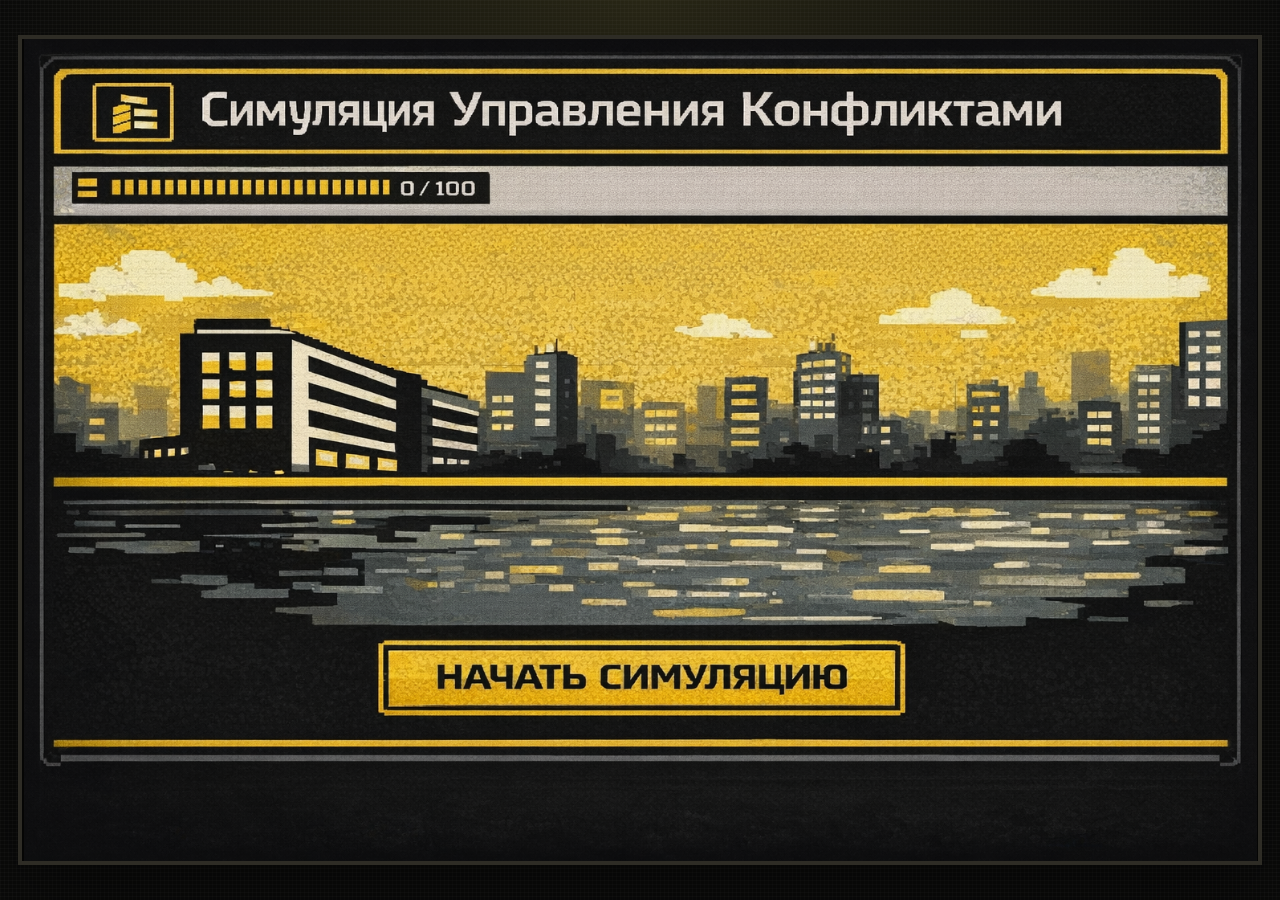
<file: github-pages-slim-20260531/index.html>
<!doctype html>
<html lang="ru">
  <head>
    <meta charset="UTF-8" />
    <meta name="viewport" content="width=device-width, initial-scale=1.0" />
    <title>Симуляция управления конфликтами</title>
    <link rel="stylesheet" href="./styles.css?v=76" />
  </head>
  <body>
    <main class="game-shell">
      <section class="game-screen">
        <header class="topbar">
          <button id="menuBtn" class="icon-button" type="button" aria-label="Входящие">
            <span class="ui-icon icon-inbox" aria-hidden="true">
              <svg viewBox="0 0 24 24" focusable="false">
                <path d="M4 7h16v12H4z"></path>
                <path d="m4 8 8 6 8-6"></path>
                <path d="m4 19 6-6"></path>
                <path d="m20 19-6-6"></path>
              </svg>
            </span>
          </button>
          <strong id="sectionName">Старт</strong>
          <div id="topMetrics" class="top-metrics"></div>
        </header>

        <section id="view" class="view" aria-live="polite"></section>
      </section>
    </main>

    <dialog id="theoryDialog">
      <article>
        <p class="label">Материал для разбора</p>
        <h2 id="theoryTitle"></h2>
        <p id="theoryGoal"></p>
        <div id="theoryBody" class="theory-body"></div>
        <button id="closeTheoryBtn" type="button">Вернуться к разбору</button>
      </article>
    </dialog>

    <script src="./data/game-data.js?v=47"></script>
    <script src="./app.js?v=76"></script>
  </body>
</html>
</file>
<file: github-pages-slim-20260531/styles.css>
:root {
  --bg: #0b0b0a;
  --screen: #171714;
  --paper: #d9d4c8;
  --paper-dark: #b9b2a5;
  --ink: #f5ecd2;
  --text: #141412;
  --muted: #a99f83;
  --gold: #e3b927;
  --line: #2e2c25;
  --red: #c96b55;
  --green: #91bd68;
  --blue: #6d93a2;
}

* {
  box-sizing: border-box;
}

body {
  margin: 0;
  min-height: 100vh;
  color: var(--ink);
  background:
    linear-gradient(rgba(255, 255, 255, 0.025) 1px, transparent 1px),
    linear-gradient(90deg, rgba(255, 255, 255, 0.02) 1px, transparent 1px),
    radial-gradient(circle at top, #292716 0, #0b0b0a 58%);
  background-size: 4px 4px, 4px 4px, auto;
  font-family:
    Inter, ui-sans-serif, system-ui, -apple-system, BlinkMacSystemFont, "Segoe UI", sans-serif;
}

button {
  min-height: 46px;
  padding: 0 18px;
  color: #090907;
  background: var(--gold);
  border: 3px solid #050504;
  box-shadow: 4px 4px 0 #000;
  cursor: pointer;
  font: inherit;
  font-weight: 900;
}

button:disabled {
  cursor: not-allowed;
  filter: grayscale(1);
  opacity: 0.55;
}

button:hover:not(:disabled) {
  filter: brightness(1.08);
}

.game-shell {
  display: grid;
  grid-template-columns: minmax(720px, 1fr) 360px;
  gap: 18px;
  min-height: 100vh;
  padding: 18px;
}

.game-screen,
dialog {
  border: 4px solid var(--line);
  box-shadow: 0 30px 80px rgba(0, 0, 0, 0.5);
}

.game-screen {
  display: flex;
  min-width: 0;
  flex-direction: column;
  aspect-ratio: 3 / 2;
  max-height: calc(100vh - 36px);
  margin: auto 0;
  overflow: hidden;
  background: var(--screen);
}

.topbar {
  display: grid;
  grid-template-columns: auto auto minmax(0, 1fr);
  align-items: center;
  gap: 16px;
  padding: 14px 18px;
  border: 4px solid var(--gold);
  background: #11110f;
  font-size: clamp(18px, 2.2vw, 34px);
  font-weight: 900;
}

.is-start-screen .topbar {
  display: none;
}

.is-start-screen .view {
  padding: 0;
}

.icon-button {
  width: 58px;
  min-height: 48px;
  padding: 0;
}

.ui-icon {
  display: inline-grid;
  width: 24px;
  height: 24px;
  flex: 0 0 auto;
  place-items: center;
  color: currentColor;
}

.ui-icon svg {
  width: 100%;
  height: 100%;
  fill: none;
  stroke: currentColor;
  stroke-linecap: round;
  stroke-linejoin: round;
  stroke-width: 2.35;
}

.ui-icon.icon-quality svg,
.ui-icon.icon-tension svg {
  fill: rgba(227, 185, 39, 0.22);
}

.top-metrics {
  display: flex;
  flex-wrap: wrap;
  justify-content: flex-end;
  gap: 8px 10px;
  font-size: clamp(13px, 1.3vw, 20px);
}

.top-actions-label {
  align-self: center;
  color: var(--muted);
  font-size: 13px;
  font-weight: 900;
  text-transform: uppercase;
}

.top-action-button {
  display: inline-flex;
  align-items: center;
  gap: 7px;
  min-height: 40px;
  padding: 0 12px;
  color: var(--ink);
  background: #1c1c18;
  border: 2px solid #050504;
  box-shadow: 2px 2px 0 #000;
  font-size: 13px;
}

.top-action-button .ui-icon {
  width: 20px;
  height: 20px;
  color: var(--gold);
}

.top-action-button.kpi {
  color: #080806;
  background: var(--gold);
}

.top-action-button.home {
  color: #080806;
  background: #f0ead8;
}

.top-action-button.kpi .ui-icon {
  color: #080806;
}

.top-action-button.home .ui-icon {
  color: #080806;
}

.metric-chip {
  display: inline-flex;
  align-items: center;
  gap: 7px;
  min-height: 34px;
  padding: 3px 5px;
  color: var(--ink);
  background: transparent;
  border: 0;
  box-shadow: none;
  white-space: nowrap;
}

.metric-chip:hover:not(:disabled),
.metric-row:hover:not(:disabled),
.messenger-metric:hover:not(:disabled) {
  filter: none;
}

.metric-chip .ui-icon {
  width: 22px;
  height: 22px;
  padding: 3px;
  color: #080806;
  background: var(--gold);
  border: 2px solid #050504;
}

.metric-chip.risk .ui-icon {
  background: var(--red);
}

.mini-bar {
  display: inline-grid;
  grid-template-columns: repeat(10, 8px);
  gap: 2px;
}

.mini-bar span {
  width: 8px;
  height: 14px;
  background: #3e3e38;
}

.mini-bar span.on {
  background: var(--gold);
}

.metric-chip.risk .mini-bar span.on {
  background: var(--red);
}

.view {
  position: relative;
  flex: 1;
  min-height: 0;
  padding: 24px;
  overflow: auto;
  overflow-anchor: none;
  background:
    linear-gradient(rgba(0, 0, 0, 0.08), rgba(0, 0, 0, 0.08)),
    var(--paper);
  background-position: center;
  background-size: cover;
  color: var(--text);
}

.screen-title {
  margin: 0 0 18px;
  padding: 10px 16px;
  color: var(--gold);
  background: #11110f;
  border: 3px solid #050504;
  text-align: center;
  font-size: clamp(26px, 3vw, 44px);
  font-weight: 900;
}

.start-view {
  display: grid;
  min-height: 100%;
  align-content: center;
  justify-items: center;
  gap: 24px;
  text-align: center;
  background:
    linear-gradient(rgba(227, 185, 39, 0.84), rgba(227, 185, 39, 0.68)),
    url("./assets/renders/01-start.png") center/cover;
}

.start-card {
  width: min(760px, 92%);
  padding: 28px;
  color: var(--ink);
  background: rgba(14, 14, 12, 0.9);
  border: 4px solid var(--gold);
}

.start-card h2 {
  margin: 0 0 14px;
  font-size: clamp(36px, 5vw, 66px);
}

.intro-layout,
.case-layout,
.result-layout,
.final-layout {
  display: grid;
  grid-template-columns: 300px minmax(0, 1fr);
  gap: 22px;
}

.portrait-card,
.content-card,
.mail-item,
.option-card,
.result-card,
.theory-card {
  border: 3px solid #111;
  background: rgba(247, 244, 235, 0.84);
}

.portrait-card {
  overflow: hidden;
  background: #151512;
  color: var(--ink);
}

.portrait {
  display: grid;
  height: 230px;
  place-items: center;
  background:
    linear-gradient(rgba(255, 255, 255, 0.14), rgba(0, 0, 0, 0.16)),
    repeating-linear-gradient(0deg, #777 0 4px, #8a8a80 4px 8px);
}

.avatar {
  position: relative;
  width: 138px;
  height: 164px;
  background:
    linear-gradient(90deg, transparent 0 18px, #1b1b18 18px 32px, transparent 32px 106px, #1b1b18 106px 120px, transparent 120px),
    linear-gradient(#171714 0 30px, #171714 30px 42px, transparent 42px),
    linear-gradient(90deg, transparent 0 24px, #d9ad62 24px 114px, transparent 114px),
    linear-gradient(#d9ad62 0 106px, #f0ead8 106px 122px, #242424 122px 164px);
  border: 4px solid #111;
  box-shadow:
    inset 16px 38px 0 rgba(0, 0, 0, 0.1),
    6px 6px 0 #111;
}

.avatar::before,
.avatar::after {
  content: "";
  position: absolute;
  top: 62px;
  width: 11px;
  height: 11px;
  background: #111;
}

.avatar::before {
  left: 42px;
}

.avatar::after {
  right: 42px;
}

.avatar-face {
  position: absolute;
  inset: 0;
  pointer-events: none;
}

.avatar-face::before {
  content: "";
  position: absolute;
  top: 76px;
  left: 64px;
  width: 10px;
  height: 18px;
  background: #b88643;
  box-shadow:
    -18px 48px 0 18px #242424,
    18px 48px 0 18px #242424,
    0 68px 0 7px #d3a22f;
}

.avatar-face::after {
  content: "";
  position: absolute;
  top: 100px;
  left: 55px;
  width: 28px;
  height: 6px;
  background: #111;
  box-shadow:
    -31px -49px 0 8px #d9ad62,
    54px -49px 0 8px #d9ad62,
    12px -88px 0 20px #171714,
    -8px -82px 0 13px #171714;
}

.portrait-card h3,
.portrait-card p {
  margin: 0;
  padding: 12px 16px;
}

.content-card,
.result-card,
.theory-card {
  padding: 20px;
}

.content-card h3,
.result-card h3 {
  margin: 0 0 12px;
  font-size: clamp(24px, 2.4vw, 36px);
}

.content-card p,
.content-card li,
.result-card p,
.result-card li {
  font-size: clamp(16px, 1.45vw, 24px);
  line-height: 1.45;
}

.mail-list {
  display: grid;
  gap: 12px;
}

.mail-item {
  display: grid;
  grid-template-columns: 52px 1fr auto;
  gap: 14px;
  align-items: center;
  width: 100%;
  min-height: 90px;
  padding: 14px;
  color: var(--text);
  background: var(--paper);
  text-align: left;
}

.mail-item.is-active {
  background: var(--gold);
}

.mail-item:disabled {
  color: #777;
  background: #bbb4a6;
  box-shadow: none;
}

.mail-icon {
  display: grid;
  width: 48px;
  height: 38px;
  place-items: center;
  border: 3px solid #111;
  font-size: 24px;
}

.case-layout {
  grid-template-columns: 360px minmax(0, 1fr);
}

.facts {
  display: grid;
  gap: 10px;
  margin: 18px 0;
  padding: 0;
  list-style: none;
}

.facts li {
  padding: 12px 14px;
  background: #11110f;
  color: var(--ink);
  border-left: 8px solid var(--gold);
}

.map-grid {
  display: grid;
  grid-template-columns: repeat(2, minmax(0, 1fr));
  gap: 16px;
}

.map-question {
  padding: 14px;
  border: 3px solid #111;
  background: rgba(255, 255, 255, 0.42);
}

.map-question h3 {
  margin: 0 0 10px;
}

.radio-row {
  display: block;
  margin: 8px 0;
  padding: 10px;
  background: #11110f;
  color: var(--ink);
  border: 2px solid #111;
  cursor: pointer;
}

.radio-row input {
  margin-right: 8px;
  accent-color: var(--gold);
}

.format-grid,
.branch-grid {
  display: grid;
  gap: 16px;
}

.format-grid {
  grid-template-columns: 1fr;
}

.option-card {
  display: grid;
  min-height: 180px;
  align-content: start;
  gap: 10px;
  padding: 18px;
  text-align: left;
}

.option-card strong {
  color: var(--gold);
  background: #11110f;
  margin: -18px -18px 4px;
  padding: 12px 16px;
  font-size: 24px;
}

.branch-grid {
  grid-template-columns: 1fr;
}

.branch-grid .option-card {
  min-height: auto;
}

.delta-list {
  display: grid;
  grid-template-columns: repeat(auto-fit, minmax(220px, 1fr));
  gap: 14px;
  margin: 22px 0 8px;
}

.result-strategy-line {
  margin: 12px 0 0;
  padding: 10px 12px;
  color: var(--ink);
  background: #11110f;
  border: 3px solid #000;
  font-weight: 900;
  line-height: 1.35;
}

.delta {
  display: grid;
  grid-template-columns: auto 1fr;
  gap: 10px 14px;
  align-items: center;
  min-height: 128px;
  padding: 18px;
  color: var(--ink);
  background: #11110f;
  border: 3px solid #000;
  font-weight: 900;
  overflow: hidden;
}

.delta .ui-icon {
  width: 48px;
  height: 48px;
  grid-row: span 2;
  padding: 9px;
  color: #080806;
  background: var(--delta-accent, var(--gold));
  border: 2px solid #050504;
}

.delta .ui-icon svg {
  color: #080806;
}

.delta span {
  min-width: 0;
  overflow-wrap: anywhere;
  font-size: clamp(24px, 2.1vw, 34px);
  line-height: 1.08;
}

.delta b {
  font-size: clamp(36px, 3.3vw, 52px);
  line-height: 1;
}

.delta.good {
  --delta-accent: var(--green);
  color: var(--green);
}

.delta.bad {
  --delta-accent: var(--red);
  color: var(--red);
}

.result-analysis {
  max-width: min(920px, 96%);
}

.result-analysis.effective {
  border-color: var(--green);
}

.result-analysis.neutral {
  border-color: var(--gold);
}

.result-analysis.risky {
  border-color: var(--red);
}

.result-analysis p {
  margin: 0 0 10px;
}

.result-analysis p:last-child {
  margin-bottom: 0;
}

.result-analysis ul {
  display: grid;
  gap: 10px;
}

.result-analysis li {
  line-height: 1.42;
}

.employee-reaction {
  max-width: min(1060px, 96%);
  border-color: var(--gold);
}

.employee-reaction.positive {
  border-color: var(--green);
}

.employee-reaction.tense {
  border-color: var(--red);
}

.employee-reaction-head {
  display: grid;
  grid-template-columns: auto 1fr auto;
  gap: 16px;
  align-items: center;
  margin-bottom: 14px;
}

.employee-reaction-head .portrait-avatar {
  width: 74px;
  height: 74px;
}

.employee-reaction-head strong {
  display: block;
  font-size: clamp(24px, 2vw, 34px);
  line-height: 1;
}

.employee-reaction-head span {
  display: block;
  margin-top: 6px;
  color: var(--muted);
  font-size: clamp(16px, 1.3vw, 22px);
  font-weight: 900;
}

.employee-reaction-head b {
  align-self: stretch;
  display: grid;
  place-items: center;
  min-width: 220px;
  padding: 10px 14px;
  color: #080806;
  background: var(--gold);
  border: 3px solid #000;
  font-size: clamp(18px, 1.4vw, 24px);
  text-align: center;
}

.employee-reaction.positive .employee-reaction-head b {
  background: var(--green);
}

.employee-reaction.tense .employee-reaction-head b {
  background: var(--red);
}

.employee-reaction p {
  margin: 0;
  font-size: clamp(21px, 1.55vw, 28px);
  line-height: 1.35;
}

.employee-reaction-footer {
  display: grid;
  grid-template-columns: 1.2fr 1fr;
  gap: 12px;
  margin-top: 18px;
}

.employee-reaction-footer span {
  padding: 12px 14px;
  color: var(--paper);
  background: #11110f;
  border: 2px solid #000;
  font-size: clamp(15px, 1.05vw, 19px);
  font-weight: 900;
  line-height: 1.3;
}

.next-row {
  display: flex;
  flex-wrap: wrap;
  gap: 12px;
  margin-top: 18px;
}

.label {
  margin: 0 0 8px;
  color: var(--gold);
  font-size: 12px;
  font-weight: 900;
  text-transform: uppercase;
}

.panel-block {
  padding: 14px;
  border: 2px solid var(--line);
  background: #10100e;
}

.metric-row {
  display: grid;
  gap: 5px;
  width: 100%;
  min-height: 0;
  margin-bottom: 10px;
  padding: 0;
  color: inherit;
  background: transparent;
  border: 0;
  box-shadow: none;
  text-align: left;
}

.metric-head {
  display: flex;
  justify-content: space-between;
  gap: 8px;
  font-size: 13px;
  font-weight: 800;
}

.metric-head span:first-child,
.messenger-metric span,
.team-stat span {
  display: inline-flex;
  align-items: center;
  gap: 7px;
}

.metric-head .ui-icon,
.messenger-metric .ui-icon,
.team-stat .ui-icon {
  width: 24px;
  height: 24px;
  padding: 4px;
  color: #080806;
  background: var(--gold);
  border: 2px solid #050504;
}

.metric-row.risk .ui-icon,
.messenger-metric.risk .ui-icon,
.team-stat.risk .ui-icon {
  background: var(--red);
}

.bar {
  height: 10px;
  background: #36342d;
  border: 1px solid #000;
}

.bar span {
  display: block;
  height: 100%;
  background: var(--gold);
}

.metric-row.risk .bar span {
  background: var(--red);
}

.panel-actions {
  display: grid;
  grid-template-columns: 1fr 1fr;
  gap: 12px;
  margin-top: auto;
}

dialog {
  width: min(940px, calc(100vw - 36px));
  color: var(--ink);
  background: #151512;
  border-color: var(--gold);
}

dialog::backdrop {
  background: rgba(0, 0, 0, 0.72);
}

.theory-body {
  display: grid;
  gap: 14px;
  max-height: min(62vh, 620px);
  overflow: auto;
  padding-right: 8px;
}

.theory-body section {
  padding: 12px 14px;
  background: #10100e;
  border: 2px solid var(--line);
}

.theory-body h3 {
  margin: 0 0 8px;
  color: var(--gold);
  font-size: 16px;
}

.theory-body p,
.theory-body li {
  line-height: 1.45;
}

.theory-library {
  display: grid;
  gap: 14px;
}

.theory-library-card {
  display: grid;
  gap: 12px;
  padding: 14px;
  background: #10100e;
  border: 2px solid var(--line);
  min-width: 0;
}

.theory-library-card header {
  display: grid;
  grid-template-columns: auto minmax(0, 1fr);
  gap: 12px;
  align-items: start;
}

.theory-library-card h3 {
  margin: 0 0 6px;
  color: var(--gold);
  font-size: 22px;
}

.theory-library-card p {
  margin: 0;
  color: var(--muted);
  font-weight: 800;
}

.theory-library-list {
  display: grid;
  gap: 10px;
}

.theory-library-list article {
  display: grid;
  grid-template-columns: minmax(0, 1fr);
  gap: 8px;
  align-items: start;
  padding: 12px;
  background: #1c1c18;
  border: 2px solid #050504;
}

.theory-library-list strong {
  display: block;
  min-width: 0;
  max-width: 100%;
  color: var(--ink);
  font-size: 18px;
  line-height: 1.2;
  overflow-wrap: anywhere;
}

.theory-library-list span {
  display: block;
  min-width: 0;
  max-width: 100%;
  overflow-wrap: anywhere;
}

.theory-library-list span {
  color: var(--muted);
  font-size: 13px;
  font-weight: 800;
  line-height: 1.35;
}

.theory-library-list article > div,
.theory-detail-actions {
  display: flex;
  flex-wrap: wrap;
  gap: 8px;
  align-items: center;
}

.theory-library-list article > div {
  grid-row: auto;
  justify-content: flex-start;
  margin-top: 4px;
}

.theory-library-list button,
.theory-detail-actions button {
  min-height: 40px;
  padding: 8px 12px;
  border: 2px solid #050504;
  box-shadow: 2px 2px 0 #000;
  font-size: 13px;
}

.theory-detail-actions {
  padding: 12px 14px;
  background: #10100e;
  border: 2px solid var(--line);
}

.map-theory-note {
  border-color: var(--gold);
}

.map-theory-note p {
  margin: 0;
  color: var(--muted);
  font-weight: 800;
}

.messenger-hero {
  display: grid;
  min-height: 100%;
  place-items: center;
  padding: 40px;
  background:
    linear-gradient(rgba(11, 11, 10, 0.3), rgba(11, 11, 10, 0.78)),
    url("./assets/renders/01-start.png") center/cover;
}

.hero-window {
  width: min(820px, 94%);
  padding: 28px;
  color: var(--ink);
  background: rgba(12, 12, 10, 0.94);
  border: 4px solid var(--gold);
  box-shadow: 8px 8px 0 #000;
}

.hero-topline,
.workspace-id,
.chat-header,
.composer {
  display: flex;
  align-items: center;
  gap: 12px;
}

.hero-window h2 {
  margin: 14px 0;
  font-size: clamp(36px, 5vw, 68px);
  line-height: 1.05;
}

.hero-window p {
  max-width: 680px;
  font-size: clamp(18px, 2vw, 26px);
  line-height: 1.35;
}

.app-mark,
.mail-badge {
  display: grid;
  place-items: center;
  width: 48px;
  height: 48px;
  color: #090907;
  background: var(--gold);
  border: 3px solid #050504;
  box-shadow: 3px 3px 0 #000;
  font-weight: 900;
}

.app-mark .ui-icon,
.mail-badge .ui-icon {
  width: 31px;
  height: 31px;
}

.app-mark.small {
  width: 38px;
  height: 38px;
}

.primary-cta {
  min-width: 260px;
  margin-top: 16px;
}

.messenger-layout {
  display: grid;
  grid-template-columns: 280px minmax(0, 1fr);
  gap: 14px;
  min-height: 100%;
}

.chat-sidebar,
.chat-window {
  min-height: 0;
  border: 3px solid #111;
  background: #11110f;
}

.chat-sidebar {
  display: flex;
  flex-direction: column;
  color: var(--ink);
  overflow: hidden;
}

.workspace-id {
  padding: 14px;
  border-bottom: 3px solid var(--line);
}

.workspace-id strong,
.chat-row strong,
.chat-header strong {
  display: block;
}

.workspace-id span,
.chat-row span,
.chat-header span {
  display: block;
  color: var(--muted);
  font-size: 12px;
}

.chat-search {
  margin: 12px;
  padding: 10px 12px;
  color: #6f6a5a;
  background: #d7d1c2;
  border: 3px solid #050504;
  font-size: 13px;
  font-weight: 800;
}

.chat-list {
  display: grid;
  gap: 6px;
  padding: 0 10px 12px;
  overflow: auto;
}

.chat-row {
  display: grid;
  grid-template-columns: 46px 1fr;
  gap: 10px;
  align-items: center;
  padding: 10px;
  border: 2px solid transparent;
  background: #1c1c18;
}

.chat-row.active {
  color: #080806;
  background: var(--gold);
  border-color: #050504;
}

.chat-row.active span {
  color: #2e260c;
}

.chat-window {
  display: grid;
  grid-template-rows: auto minmax(0, 1fr) auto;
  overflow: hidden;
  background:
    repeating-linear-gradient(0deg, rgba(0, 0, 0, 0.035) 0 3px, transparent 3px 7px),
    #d7d1c2;
}

.chat-header {
  padding: 12px 14px;
  color: var(--ink);
  background: #11110f;
  border-bottom: 4px solid var(--gold);
}

.chat-thread {
  display: grid;
  align-content: start;
  gap: 14px;
  padding: 18px;
  overflow: auto;
}

.message {
  max-width: min(850px, 92%);
  padding: 16px;
  border: 3px solid #111;
  box-shadow: 4px 4px 0 rgba(0, 0, 0, 0.85);
  font-size: clamp(15px, 1.3vw, 20px);
  line-height: 1.45;
}

.message strong {
  display: block;
  margin-bottom: 8px;
}

.message.incoming {
  justify-self: start;
  background: #f0ead8;
}

.message.system-message {
  justify-self: end;
  color: var(--ink);
  background: #151512;
  border-color: var(--gold);
}

.message ul {
  margin: 0;
  padding-left: 22px;
}

.composer {
  justify-content: space-between;
  padding: 12px 14px;
  color: var(--ink);
  background: #11110f;
  border-top: 4px solid var(--gold);
}

.composer span {
  color: var(--muted);
  font-weight: 800;
}

.profile-avatar,
.icon-avatar {
  position: relative;
  display: inline-block;
  width: 42px;
  height: 46px;
  flex: 0 0 auto;
  overflow: hidden;
  background:
    radial-gradient(circle at 50% 18%, rgba(255, 255, 255, 0.18), transparent 30%),
    #262620;
  border: 3px solid #050504;
  border-radius: 50% 50% 44% 44%;
  box-shadow: 2px 2px 0 #000;
}

.profile-avatar.large {
  width: 64px;
  height: 70px;
}

.avatar-back-hair,
.avatar-hair,
.avatar-face,
.avatar-nose,
.avatar-mouth,
.avatar-glasses,
.avatar-neck,
.avatar-shirt {
  position: absolute;
  left: 50%;
  transform: translateX(-50%);
}

.avatar-back-hair {
  top: 9px;
  width: 34px;
  height: 35px;
  background: var(--avatar-hair);
  border-radius: 50% 50% 42% 42%;
  opacity: 0;
  z-index: 0;
}

.profile-avatar.large .avatar-back-hair {
  top: 13px;
  width: 52px;
  height: 54px;
}

.profile-avatar.hair-long .avatar-back-hair,
.profile-avatar.is-female .avatar-back-hair {
  opacity: 1;
}

.avatar-face {
  top: 12px;
  width: 23px;
  height: 25px;
  background: var(--avatar-skin);
  border-radius: 44% 44% 48% 48%;
}

.profile-avatar.large .avatar-face {
  top: 18px;
  width: 35px;
  height: 38px;
}

.avatar-face::before,
.avatar-face::after {
  content: "";
  position: absolute;
  top: 11px;
  width: 3px;
  height: 3px;
  background: #050504;
  border-radius: 50%;
}

.avatar-face::before {
  left: 7px;
}

.avatar-face::after {
  right: 7px;
}

.profile-avatar.large .avatar-face::before,
.profile-avatar.large .avatar-face::after {
  top: 17px;
  width: 4px;
  height: 4px;
}

.profile-avatar.large .avatar-face::before {
  left: 11px;
}

.profile-avatar.large .avatar-face::after {
  right: 11px;
}

.avatar-hair {
  top: 8px;
  width: 31px;
  height: 22px;
  background: var(--avatar-hair);
  border-radius: 50% 50% 34% 34%;
  z-index: 1;
  box-shadow: inset 0 -5px 0 rgba(0, 0, 0, 0.16);
}

.avatar-hair::before,
.avatar-hair::after {
  content: "";
  position: absolute;
  background: var(--avatar-hair);
}

.profile-avatar.large .avatar-hair {
  top: 12px;
  width: 48px;
  height: 33px;
}

.profile-avatar.is-female .avatar-hair {
  height: 28px;
  border-radius: 48% 48% 42% 42%;
}

.profile-avatar.is-female.large .avatar-hair {
  height: 48px;
}

.profile-avatar.is-female .avatar-hair::before,
.profile-avatar.is-female .avatar-hair::after {
  top: 10px;
  width: 7px;
  height: 24px;
  border-radius: 8px;
}

.profile-avatar.is-female .avatar-hair::before {
  left: -1px;
}

.profile-avatar.is-female .avatar-hair::after {
  right: -1px;
}

.profile-avatar.is-female.large .avatar-hair::before,
.profile-avatar.is-female.large .avatar-hair::after {
  top: 15px;
  width: 10px;
  height: 36px;
}

.avatar-face {
  z-index: 2;
}

.avatar-nose {
  top: 25px;
  width: 4px;
  height: 7px;
  background: rgba(0, 0, 0, 0.18);
  border-radius: 60%;
  z-index: 3;
}

.profile-avatar.large .avatar-nose {
  top: 37px;
  width: 5px;
  height: 10px;
}

.avatar-mouth {
  top: 33px;
  width: 11px;
  height: 4px;
  border-bottom: 2px solid rgba(0, 0, 0, 0.42);
  border-radius: 0 0 12px 12px;
  z-index: 3;
}

.profile-avatar.large .avatar-mouth {
  top: 49px;
  width: 16px;
  height: 6px;
  border-bottom-width: 3px;
}

.avatar-glasses {
  display: none;
  top: 24px;
  width: 27px;
  height: 9px;
  border-right: 2px solid #050504;
  border-left: 2px solid #050504;
  border-radius: 8px;
  z-index: 4;
}

.profile-avatar.accessory-glasses .avatar-glasses {
  display: block;
}

.avatar-glasses::before,
.avatar-glasses::after {
  content: "";
  position: absolute;
  top: 0;
  width: 9px;
  height: 8px;
  border: 2px solid #050504;
  border-radius: 50%;
}

.avatar-glasses::before {
  left: -3px;
}

.avatar-glasses::after {
  right: -3px;
}

.profile-avatar.large .avatar-glasses {
  top: 36px;
  width: 41px;
  height: 13px;
}

.profile-avatar.large .avatar-glasses::before,
.profile-avatar.large .avatar-glasses::after {
  width: 14px;
  height: 12px;
}

.avatar-neck {
  top: 34px;
  width: 10px;
  height: 8px;
  background: var(--avatar-skin);
}

.profile-avatar.large .avatar-neck {
  top: 52px;
  width: 15px;
  height: 12px;
}

.avatar-shirt {
  bottom: -11px;
  width: 40px;
  height: 20px;
  background: var(--avatar-outfit);
  border-radius: 50% 50% 0 0;
  z-index: 1;
}

.profile-avatar.large .avatar-shirt {
  bottom: -16px;
  width: 60px;
  height: 30px;
}

.profile-avatar.hair-side .avatar-hair {
  border-radius: 56% 44% 34% 34%;
}

.profile-avatar.hair-side .avatar-hair::before {
  content: "";
  position: absolute;
  top: 3px;
  left: 45%;
  width: 2px;
  height: 16px;
  background: rgba(255, 255, 255, 0.24);
  transform: rotate(12deg);
}

.profile-avatar.large.hair-side .avatar-hair::before {
  height: 25px;
}

.profile-avatar.hair-long .avatar-hair {
  height: 28px;
  border-radius: 48% 48% 40% 40%;
}

.profile-avatar.hair-long.large .avatar-hair {
  height: 46px;
}

.icon-avatar {
  display: grid;
  place-items: center;
  color: #080806;
  background:
    radial-gradient(circle at 35% 30%, rgba(255, 255, 255, 0.35), transparent 22%),
    var(--gold);
  border-radius: 10px;
}

.portrait-avatar {
  position: relative;
  display: inline-block;
  width: 42px;
  height: 46px;
  flex: 0 0 auto;
  overflow: hidden;
  background: #11110f;
  border: 3px solid #050504;
  box-shadow: 2px 2px 0 #000;
}

.portrait-avatar img {
  display: block;
  width: 100%;
  height: 100%;
  object-fit: cover;
}

.player-portrait {
  border-radius: 0;
}

.player-portrait.large {
  width: 92px;
  height: 106px;
}

.player-portrait.custom img {
  filter: saturate(0.88) contrast(1.04) brightness(0.98);
}

.player-portrait.custom::after {
  content: "";
  position: absolute;
  inset: 0;
  pointer-events: none;
  background:
    linear-gradient(rgba(255, 255, 255, 0.04), rgba(0, 0, 0, 0.08)),
    repeating-linear-gradient(0deg, rgba(0, 0, 0, 0.08) 0 1px, transparent 1px 5px);
  mix-blend-mode: multiply;
}

.avatar-initial {
  display: grid;
  width: 100%;
  height: 100%;
  place-items: center;
  color: #080806;
  font-size: 18px;
  font-weight: 900;
}

.mail-list {
  padding: 18px;
  overflow: auto;
  align-content: start;
  align-items: start;
}

.mail-item {
  grid-template-columns: 52px minmax(0, 1fr) auto;
  min-height: 112px;
  align-self: start;
  background: #f0ead8;
  box-shadow: 4px 4px 0 rgba(0, 0, 0, 0.55);
}

.case-message-icon {
  display: grid;
  width: 58px;
  height: 58px;
  place-items: center;
  color: #080806;
  background: #efd04b;
  border: 3px solid #050504;
  box-shadow: 3px 3px 0 #000;
}

.case-message-icon .ui-icon {
  width: 36px;
  height: 36px;
}

.case-message-icon.locked {
  color: #4f4b42;
  background: #b8b3a6;
  box-shadow: none;
}

.mail-item.is-active {
  background: #f1c84a;
}

.mail-item em,
.mail-item small {
  display: block;
  font-style: normal;
}

.mail-item em {
  margin-top: 4px;
  font-size: 18px;
}

.mail-item small {
  max-width: 620px;
  margin-top: 6px;
  color: #4e4738;
  font-size: 14px;
  line-height: 1.3;
}

.format-grid {
  align-content: start;
  gap: 14px;
  padding: 18px;
  overflow: auto;
}

.channel-card {
  display: grid;
  grid-template-columns: minmax(150px, 220px) minmax(0, 1fr) auto;
  gap: 18px;
  align-items: stretch;
  min-height: 138px;
  padding: 14px;
  color: var(--ink);
  background: #151512;
  border-color: var(--gold);
  overflow: hidden;
}

.channel-card:hover {
  filter: brightness(1.08);
}

.channel-image {
  display: block;
  min-height: 110px;
  overflow: hidden;
  background: #050504;
  border: 3px solid #050504;
}

.channel-image img {
  display: block;
  width: 100%;
  height: 100%;
  object-fit: cover;
}

.channel-copy {
  display: grid;
  align-content: center;
  gap: 8px;
  min-width: 0;
}

.channel-copy strong {
  margin: 0;
  padding: 0;
  color: var(--gold);
  background: transparent;
  font-size: clamp(32px, 3vw, 50px);
  line-height: 1;
}

.channel-copy span {
  color: var(--ink);
  font-size: clamp(17px, 1.5vw, 26px);
  font-weight: 900;
  line-height: 1.2;
}

.channel-copy small {
  max-width: 760px;
  color: var(--muted);
  font-size: clamp(13px, 1.05vw, 18px);
  font-weight: 800;
  line-height: 1.3;
}

.channel-choose {
  display: grid;
  align-self: center;
  min-width: 110px;
  min-height: 48px;
  place-items: center;
  color: #080806;
  background: var(--gold);
  border: 3px solid #050504;
  box-shadow: 3px 3px 0 #000;
  font-weight: 900;
}

.draft-list {
  padding: 18px;
  overflow: auto;
}

.draft-card {
  color: var(--text);
  background: #f0ead8;
}

.draft-card span {
  display: block;
  max-height: 160px;
  overflow: hidden;
  line-height: 1.45;
}

.map-grid {
  padding: 18px;
  overflow: auto;
  align-content: start;
  align-items: start;
}

.map-progress {
  display: grid;
  grid-column: 1 / -1;
  grid-template-columns: repeat(4, 1fr);
  gap: 8px;
  padding: 0 0 4px;
}

.map-progress span {
  height: 8px;
  background: #7a7465;
  border: 2px solid #050504;
}

.map-progress span.active {
  background: var(--gold);
}

.map-question {
  background: #f0ead8;
  box-shadow: 4px 4px 0 rgba(0, 0, 0, 0.55);
  animation: map-card-in 180ms ease-out both;
}

.map-question p {
  margin: 0 0 10px;
  color: #5f594b;
  font-size: 13px;
  font-weight: 700;
  line-height: 1.35;
}

.radio-row.correct-answer {
  color: #080806;
  background: #d9b83e;
  outline: 3px solid #050504;
}

.map-answer-guide {
  margin: 0 18px 12px;
  padding: 14px 16px;
  color: #080806;
  background: #e3b927;
  border: 3px solid #050504;
  box-shadow: 4px 4px 0 rgba(0, 0, 0, 0.65);
}

.map-answer-guide strong {
  display: block;
  margin-bottom: 6px;
  font-size: 20px;
}

.map-answer-guide p {
  margin: 0;
  line-height: 1.4;
}

@keyframes map-card-in {
  from {
    transform: translateY(8px);
    opacity: 0;
  }

  to {
    transform: translateY(0);
    opacity: 1;
  }
}

@media (max-width: 1180px) {
  .game-shell {
    grid-template-columns: 1fr;
  }

  .game-screen {
    max-height: none;
  }
}

@media (max-width: 760px) {
  .game-shell {
    padding: 8px;
  }

  .game-screen {
    aspect-ratio: auto;
  }

  .topbar,
  .messenger-layout,
  .intro-layout,
  .case-layout,
  .result-layout,
  .final-layout,
  .format-grid,
  .map-grid,
  .team-room-grid,
  .delta-list,
  .final-profile-grid,
  .ipr-steps {
    grid-template-columns: 1fr;
  }

  .top-metrics {
    justify-content: flex-start;
  }

  .channel-card {
    grid-template-columns: 1fr;
  }

  .channel-image {
    min-height: 150px;
  }

  .channel-choose {
    width: 100%;
  }
}

.game-shell {
  grid-template-columns: minmax(0, 1fr);
  place-items: center;
}

.game-screen {
  width: min(1536px, calc(100vw - 36px));
}

.start-render-screen {
  position: relative;
  min-height: 100%;
  background: url("./assets/renders/01-start.png") center/contain no-repeat #050504;
}

.render-start-button {
  position: absolute;
  left: 50%;
  top: 71.8%;
  width: 34%;
  min-height: 8.8%;
  transform: translateX(-50%);
  color: transparent;
  background: transparent;
  border: 0;
  box-shadow: none;
  z-index: 5;
  font-size: clamp(18px, 2.2vw, 34px);
  text-transform: uppercase;
}

.render-start-button:hover {
  background: transparent;
  outline: 0;
  filter: none;
}

.render-start-button:focus-visible {
  outline: 3px solid rgba(245, 236, 210, 0.85);
  outline-offset: -6px;
}

.desktop-intro,
.onboarding-screen {
  display: grid;
  grid-template-rows: auto minmax(0, 1fr);
  gap: 12px;
  height: 100%;
  min-height: 100%;
  padding: 18px;
  overflow: auto;
  color: var(--ink);
  background:
    linear-gradient(rgba(5, 5, 4, 0.6), rgba(5, 5, 4, 0.82)),
    url("./assets/team/team-render.png") center 18% / cover no-repeat;
}

.desktop-intro-header,
.onboarding-header {
  display: grid;
  grid-template-columns: 58px minmax(0, 1fr) auto;
  gap: 14px;
  align-items: center;
  padding: 14px;
  background: rgba(17, 17, 15, 0.94);
  border: 3px solid var(--gold);
  box-shadow: 5px 5px 0 #000;
}

.desktop-intro-header h2,
.onboarding-header h2 {
  margin: 0 0 6px;
  color: var(--gold);
  font-size: clamp(28px, 3.5vw, 48px);
  line-height: 1;
}

.desktop-intro-header button,
.onboarding-header button {
  min-width: 130px;
}

.desktop-intro-header p,
.onboarding-header p,
.desk-panel p {
  margin: 0;
  line-height: 1.35;
}

.onboarding-map {
  display: grid;
  grid-template-columns: repeat(4, minmax(0, 1fr));
  grid-template-rows: minmax(0, auto) auto;
  gap: 12px;
  min-height: 0;
}

.onboarding-card {
  display: grid;
  align-content: start;
  gap: 12px;
  min-width: 0;
  min-height: 0;
  padding: 16px;
  overflow: auto;
  color: var(--ink);
  background: rgba(17, 17, 15, 0.94);
  border: 3px solid #050504;
  box-shadow: 5px 5px 0 rgba(0, 0, 0, 0.82);
}

.onboarding-card.wide {
  grid-column: 1 / -1;
}

.onboarding-card strong {
  color: var(--gold);
  font-size: clamp(21px, 2.2vw, 32px);
  line-height: 1.05;
}

.onboarding-card p {
  margin: 0;
  font-size: clamp(14px, 1.35vw, 19px);
  line-height: 1.35;
}

.final-metrics {
  display: grid;
  gap: 10px;
  margin-top: 10px;
  padding: 12px;
  color: var(--ink);
  background: #11110f;
  border: 3px solid #050504;
}

.final-profile-message,
.final-ipr-message,
.final-evidence-message {
  max-width: min(1080px, 96%);
}

.final-profile-message > p {
  margin: 0 0 14px;
  color: #5f5a4d;
  font-weight: 900;
}

.final-profile-grid {
  display: grid;
  grid-template-columns: repeat(2, minmax(0, 1fr));
  gap: 14px;
}

.final-profile-grid section,
.ipr-steps section {
  padding: 14px;
  background: #11110f;
  border: 3px solid #050504;
}

.final-profile-grid h3,
.ipr-steps h3 {
  margin: 0 0 10px;
  color: var(--gold);
  font-size: clamp(18px, 1.55vw, 24px);
  line-height: 1.15;
}

.ipr-steps h3 {
  font-size: clamp(16px, 1.3vw, 20px);
}

.final-profile-grid ul {
  display: grid;
  gap: 10px;
  margin: 0;
  padding-left: 20px;
  color: var(--ink);
  font-size: clamp(14px, 1.15vw, 17px);
  line-height: 1.35;
}

.final-profile-grid li {
  color: var(--ink);
}

.final-profile-grid b {
  color: var(--gold);
}

.ipr-steps {
  display: grid;
  grid-template-columns: repeat(4, minmax(0, 1fr));
  gap: 10px;
}

.ipr-steps span {
  display: inline-block;
  margin-bottom: 8px;
  padding: 4px 8px;
  color: #050504;
  background: var(--gold);
  border: 2px solid #050504;
  font-size: 13px;
  font-weight: 900;
  text-transform: uppercase;
}

.ipr-steps p {
  margin: 0;
  color: var(--ink);
  font-weight: 800;
  font-size: clamp(13px, 1vw, 15px);
  line-height: 1.3;
}

.final-evidence-message details {
  color: var(--ink);
}

.final-evidence-message summary {
  cursor: pointer;
  color: #050504;
  font-weight: 900;
}

.desktop-workbench {
  display: grid;
  grid-template-columns: minmax(0, 1.15fr) minmax(0, 0.85fr);
  grid-template-rows: minmax(125px, 0.72fr) minmax(165px, 1fr);
  gap: 12px;
  min-height: 0;
}

.desk-panel {
  display: grid;
  align-content: center;
  gap: 14px;
  min-width: 0;
  min-height: 0;
  padding: 16px;
  background: rgba(17, 17, 15, 0.94);
  border: 3px solid #050504;
  box-shadow: 5px 5px 0 rgba(0, 0, 0, 0.82);
  overflow: hidden;
}

.desk-panel strong {
  display: block;
  margin-bottom: 6px;
  color: var(--gold);
  font-size: clamp(22px, 2.3vw, 34px);
  line-height: 1.05;
}

.desk-panel p {
  color: var(--ink);
  font-size: clamp(15px, 1.5vw, 22px);
}

.desk-icon {
  display: grid;
  width: 76px;
  height: 76px;
  place-items: center;
  color: #080806;
  background: var(--gold);
  border: 3px solid #050504;
  box-shadow: 4px 4px 0 #000;
  font-size: 42px;
  font-weight: 900;
}

.desk-icon .ui-icon {
  width: 48px;
  height: 48px;
}

.desk-mail,
.desk-map {
  grid-template-columns: 84px minmax(0, 1fr);
  align-items: center;
}

.desk-team {
  align-content: space-between;
}

.desk-team-strip {
  display: grid;
  grid-template-columns: repeat(6, 1fr);
  gap: 8px;
}

.desk-team-strip.compact {
  grid-template-columns: repeat(3, 1fr);
}

.desk-team-strip span {
  display: grid;
  min-width: 0;
  place-items: center;
  padding: 8px 4px;
  background: #0d0d0b;
  border: 2px solid #050504;
}

.desk-team-strip .portrait-avatar {
  width: 56px;
  height: 62px;
}

.desk-metrics {
  grid-row: span 2;
  align-content: start;
}

.desk-metric-grid {
  display: grid;
  gap: 8px;
  margin-top: 4px;
}

.desk-metric-grid.compact {
  gap: 6px;
}

.desk-metric-grid.compact .messenger-metric {
  font-size: 12px;
}

.messenger-layout {
  grid-template-columns: 320px minmax(0, 1fr);
}

.messenger-layout.with-kpi {
  grid-template-columns: 320px minmax(0, 1fr) 260px;
}

.lead-card,
.bank-card,
.warning-card,
.inbox-kpi {
  border: 3px solid #050504;
  background: #171714;
  color: var(--ink);
}

.lead-card {
  display: grid;
  grid-template-columns: 112px minmax(0, 1fr);
  gap: 18px;
  align-items: center;
  margin: 12px;
  padding: 12px;
}

.lead-card > div {
  min-width: 0;
}

.lead-card strong,
.lead-card span {
  overflow-wrap: anywhere;
}

.bank-card {
  display: flex;
  align-items: center;
  gap: 12px;
  margin: 0 12px 12px;
  padding: 12px;
}

.bank-icon {
  display: grid;
  width: 54px;
  height: 54px;
  place-items: center;
  color: #080806;
  background: var(--gold);
  border: 3px solid #050504;
  box-shadow: 3px 3px 0 #000;
}

.bank-icon .ui-icon {
  width: 34px;
  height: 34px;
}

.rail-metrics {
  display: grid;
  gap: 10px;
  margin: 0 12px 12px;
  padding: 12px;
  color: var(--ink);
  background: #11110f;
  border: 3px solid #050504;
}

.messenger-metric {
  display: grid;
  grid-template-columns: 1fr auto;
  gap: 6px 10px;
  align-items: center;
  width: 100%;
  min-height: 0;
  padding: 0;
  color: inherit;
  background: transparent;
  border: 0;
  box-shadow: none;
  text-align: left;
  font-weight: 900;
}

.metric-chip:hover,
.metric-row:hover,
.messenger-metric:hover {
  color: var(--gold);
}

.metric-chip:focus-visible,
.metric-row:focus-visible,
.messenger-metric:focus-visible {
  outline: 3px solid var(--gold);
  outline-offset: 3px;
}

.messenger-metric .bar {
  grid-column: 1 / -1;
}

.kpi-dialog-panel {
  display: grid;
  gap: 12px;
  margin-bottom: 18px;
  padding: 14px;
  color: var(--ink);
  background: #11110f;
  border: 3px solid #050504;
}

.kpi-dialog-panel .messenger-metric {
  min-height: 52px;
}

.warning-card {
  display: grid;
  gap: 6px;
  margin: 0 12px 12px;
  padding: 12px;
  color: #080806;
  background: var(--gold);
}

.warning-card strong,
.team-drawer summary,
.inbox-kpi h3 {
  display: flex;
  align-items: center;
  gap: 8px;
}

.warning-card .ui-icon {
  width: 23px;
  height: 23px;
}

.warning-card span {
  color: #2e260c;
  font-size: 13px;
  font-weight: 800;
}

.team-drawer {
  margin: 0 12px 12px;
  color: var(--ink);
  border: 3px solid #050504;
  background: #11110f;
}

.team-drawer summary {
  padding: 10px 12px;
  color: #080806;
  background: var(--gold);
  cursor: pointer;
  font-weight: 900;
  text-transform: uppercase;
}

.team-room-link {
  width: calc(100% - 20px);
  min-height: 42px;
  margin: 10px 10px 0;
  padding: 0 12px;
  color: #080806;
  background: var(--gold);
  border: 2px solid #050504;
  box-shadow: 2px 2px 0 #000;
  text-align: left;
  font-size: 13px;
}

.team-list {
  display: grid;
  gap: 6px;
  padding: 10px;
}

.team-member {
  display: grid;
  grid-template-columns: 44px 1fr;
  gap: 10px;
  align-items: center;
  min-height: 56px;
  padding: 8px;
  color: var(--ink);
  background: #1c1c18;
  border: 2px solid #050504;
  box-shadow: none;
  text-align: left;
}

.team-member.active {
  color: #080806;
  background: var(--gold);
}

.team-member small {
  display: block;
  color: var(--muted);
  font-size: 11px;
}

.team-member.active small {
  color: #2e260c;
}

.team-member .portrait-avatar {
  width: 42px;
  height: 46px;
}

.member-profile {
  display: grid;
  gap: 4px;
  margin: -4px 0 4px 54px;
  padding: 10px;
  background: #d7d1c2;
  border: 2px solid #050504;
  color: var(--text);
  font-size: 12px;
  line-height: 1.35;
}

.team-room-grid {
  display: grid;
  grid-template-columns: repeat(3, minmax(0, 1fr));
  gap: 14px;
  padding: 18px;
  overflow: auto;
}

.team-room-card {
  display: grid;
  gap: 12px;
  min-width: 0;
  padding: 14px;
  color: var(--text);
  background: #f0ead8;
  border: 3px solid #050504;
  box-shadow: 4px 4px 0 rgba(0, 0, 0, 0.55);
}

.team-room-card header {
  display: grid;
  grid-template-columns: 52px minmax(0, 1fr);
  gap: 10px;
  align-items: center;
}

.team-room-card header strong,
.team-room-card header span {
  display: block;
}

.team-room-card header strong {
  font-size: 20px;
}

.team-room-card header span,
.team-room-card p {
  color: #5f594b;
  font-size: 13px;
  font-weight: 800;
}

.team-room-card p {
  margin: 0;
  line-height: 1.35;
}

.team-stats {
  display: grid;
  gap: 9px;
  padding: 10px;
  color: var(--ink);
  background: #11110f;
  border: 3px solid #050504;
}

.team-stat {
  display: grid;
  grid-template-columns: 1fr auto;
  gap: 5px 10px;
  align-items: center;
  font-weight: 900;
}

.team-stat .bar {
  grid-column: 1 / -1;
}

.team-stat.risk .bar span {
  background: var(--red);
}

.inbox-kpi {
  align-self: end;
  display: grid;
  gap: 12px;
  margin: 18px 18px 18px 0;
  padding: 16px;
}

.inbox-kpi h3 {
  margin: 0;
  color: var(--gold);
  font-size: 28px;
}

.inbox-kpi p {
  margin: 0;
  color: var(--muted);
  font-size: 14px;
  font-weight: 800;
  line-height: 1.35;
}

.learning-actions {
  display: grid;
  gap: 10px;
}

.learning-actions button {
  display: flex;
  align-items: center;
  justify-content: flex-start;
  gap: 9px;
  min-height: 44px;
  padding: 0 12px;
  text-align: left;
  font-size: 14px;
}

.learning-actions .ui-icon {
  width: 22px;
  height: 22px;
}

.learning-tip {
  display: grid;
  gap: 6px;
  padding: 12px;
  color: var(--text);
  background: #f0ead8;
  border: 3px solid #050504;
}

.team-spotlight {
  display: grid;
  grid-template-columns: minmax(180px, 240px) minmax(0, 1fr);
  gap: 22px;
  align-items: stretch;
  width: min(980px, calc(100% - 36px));
  max-width: none;
  margin: 18px;
  padding: 18px;
  color: var(--text);
  background: #f0ead8;
  border: 4px solid #050504;
  box-shadow: 6px 6px 0 rgba(0, 0, 0, 0.35);
}

.chat-thread > .team-spotlight {
  margin: 0;
}

.team-spotlight-portrait {
  display: grid;
  min-height: 260px;
  place-items: center;
  background:
    linear-gradient(180deg, rgba(17, 17, 15, 0.15), rgba(17, 17, 15, 0.04)),
    #d7d1c2;
  border: 3px solid #050504;
}

.team-spotlight-portrait .portrait-avatar {
  width: min(190px, 100%);
  height: 230px;
  box-shadow: 5px 5px 0 #000;
}

.team-spotlight-body {
  display: grid;
  align-content: start;
  gap: 16px;
  min-width: 0;
}

.team-spotlight-body header {
  display: grid;
  grid-template-columns: minmax(0, 1fr) auto;
  gap: 14px;
  align-items: center;
}

.team-spotlight-body strong {
  display: block;
  color: #11110f;
  font-size: clamp(36px, 3vw, 54px);
  line-height: 1;
}

.team-spotlight-body header span {
  display: block;
  margin-top: 6px;
  color: #6f6755;
  font-size: clamp(18px, 1.35vw, 24px);
  font-weight: 900;
}

.team-spotlight-body header b {
  display: grid;
  min-width: 190px;
  min-height: 52px;
  place-items: center;
  padding: 8px 14px;
  color: #080806;
  background: var(--gold);
  border: 3px solid #050504;
  text-align: center;
  font-size: clamp(17px, 1.2vw, 22px);
}

.team-spotlight.stable .team-spotlight-body header b {
  background: var(--green);
}

.team-spotlight.tense .team-spotlight-body header b,
.team-spotlight.low .team-spotlight-body header b {
  background: var(--red);
}

.team-spotlight.overload .team-spotlight-body header b {
  background: #d7a24a;
}

.team-spotlight-body p {
  margin: 0;
  color: #171714;
  font-size: clamp(22px, 1.55vw, 30px);
  font-weight: 850;
  line-height: 1.35;
}

.map-success {
  border-color: var(--green);
}

.learning-tip strong {
  color: #080806;
  font-size: 18px;
}

.learning-tip span {
  color: #4e4738;
  font-size: 13px;
  font-weight: 800;
  line-height: 1.35;
}

.profile-editor {
  display: grid;
  grid-template-columns: minmax(160px, 1fr) minmax(160px, 1fr) auto;
  gap: 8px;
  min-width: min(980px, 78%);
}

.profile-message {
  max-width: min(980px, 96%);
}

.profile-message .profile-editor {
  min-width: 0;
  margin-top: 10px;
}

.portrait-generator {
  display: grid;
  grid-template-columns: auto minmax(220px, 1fr) auto;
  gap: 16px;
  align-items: center;
  margin-top: 10px;
  padding: 14px;
  color: var(--ink);
  background: #11110f;
  border: 3px solid #050504;
}

.portrait-generator b,
.portrait-generator span {
  display: block;
}

.portrait-generator b {
  font-size: 20px;
}

.portrait-generator span {
  color: var(--muted);
  font-weight: 800;
}

.portrait-generator button {
  min-height: 46px;
  white-space: nowrap;
}

.portrait-actions {
  display: grid;
  gap: 8px;
}

.upload-button {
  display: grid;
  min-height: 46px;
  place-items: center;
  padding: 0 18px;
  color: var(--ink);
  background: #1c1c18;
  border: 3px solid #050504;
  box-shadow: 4px 4px 0 #000;
  cursor: pointer;
  font-weight: 900;
  white-space: nowrap;
}

.upload-button:hover {
  filter: brightness(1.08);
}

.upload-button input {
  position: absolute;
  width: 1px;
  height: 1px;
  opacity: 0;
  pointer-events: none;
}

.profile-editor label,
.avatar-control {
  display: grid;
  gap: 4px;
  color: var(--muted);
  font-size: 12px;
  font-weight: 900;
  text-transform: uppercase;
}

.profile-editor input {
  min-height: 40px;
  padding: 8px 10px;
  color: var(--ink);
  background: #1c1c18;
  border: 3px solid #050504;
  font: inherit;
  font-weight: 800;
}

.segmented-control,
.swatch-row {
  display: flex;
  gap: 5px;
  align-items: center;
  min-height: 40px;
}

.segmented-control button,
.swatch {
  min-height: 40px;
  padding: 0 8px;
  color: var(--ink);
  background: #1c1c18;
  border: 3px solid #050504;
  box-shadow: none;
  font-size: 12px;
}

.segmented-control button {
  width: 70px;
}

.segmented-control.wide button {
  width: auto;
  min-width: 82px;
  white-space: nowrap;
}

.segmented-control button.active,
.swatch.active {
  color: #080806;
  background: var(--gold);
}

.swatch {
  width: 36px;
  padding: 0;
  background:
    linear-gradient(rgba(255, 255, 255, 0.18), rgba(0, 0, 0, 0.12)),
    var(--swatch);
}

@media (max-width: 1180px) {
  .messenger-layout,
  .messenger-layout.with-kpi {
    grid-template-columns: 1fr;
  }

  .team-room-grid {
    grid-template-columns: repeat(2, minmax(0, 1fr));
  }

  .inbox-kpi {
    margin: 0;
  }

  .profile-editor {
    grid-template-columns: repeat(2, minmax(140px, 1fr));
  }
}

@media (max-width: 760px) {
  .portrait-generator {
    grid-template-columns: auto 1fr;
  }

  .team-spotlight,
  .team-spotlight-body header {
    grid-template-columns: 1fr;
  }

  .team-spotlight {
    width: auto;
    margin: 12px;
  }

  .team-spotlight-portrait {
    min-height: 210px;
  }

  .team-spotlight-portrait .portrait-avatar {
    width: 150px;
    height: 180px;
  }

  .team-spotlight-body header b {
    min-width: 0;
  }

  .employee-reaction-head,
  .employee-reaction-footer {
    grid-template-columns: 1fr;
  }

  .employee-reaction-head .portrait-avatar {
    width: 64px;
    height: 64px;
  }

  .employee-reaction-head b {
    min-width: 0;
  }

  .portrait-generator button {
    grid-column: 1 / -1;
  }

  .profile-editor {
    grid-template-columns: 1fr;
  }

  .team-room-grid {
    grid-template-columns: 1fr;
  }
}
</file>
